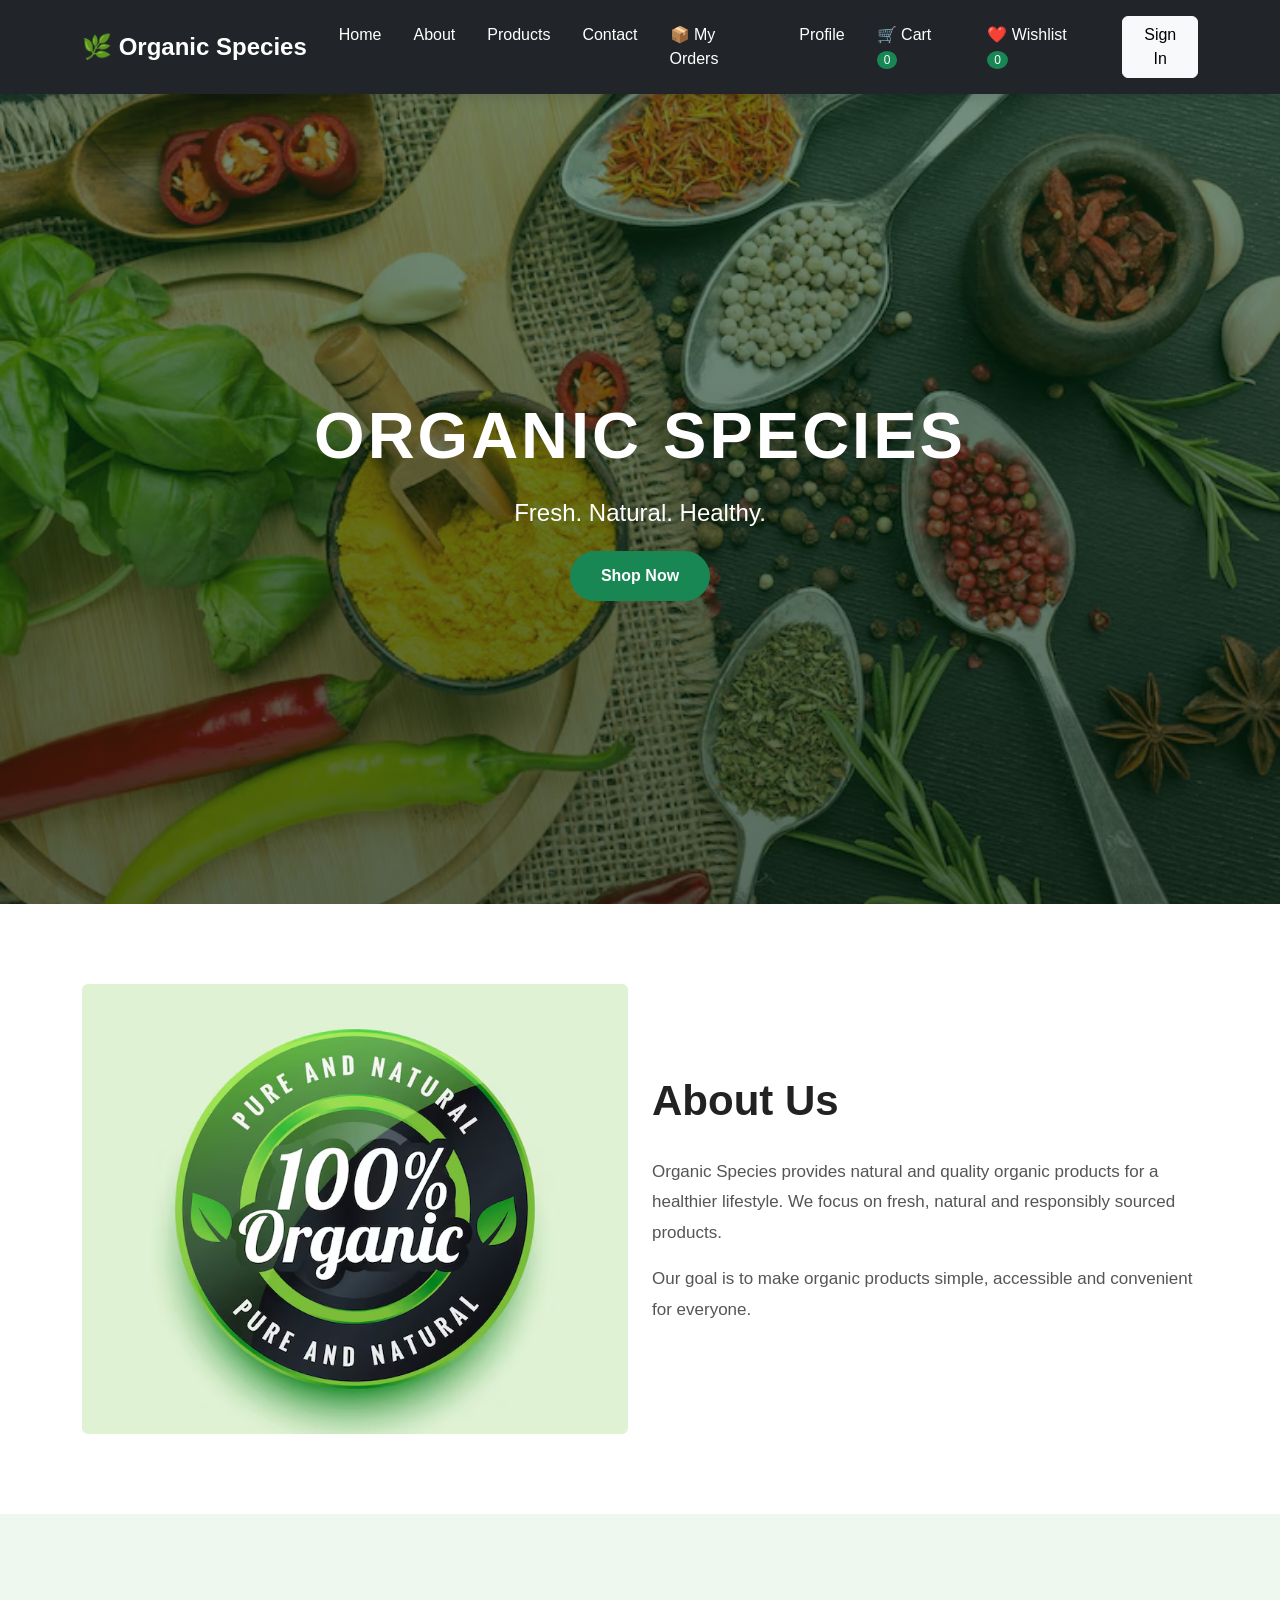
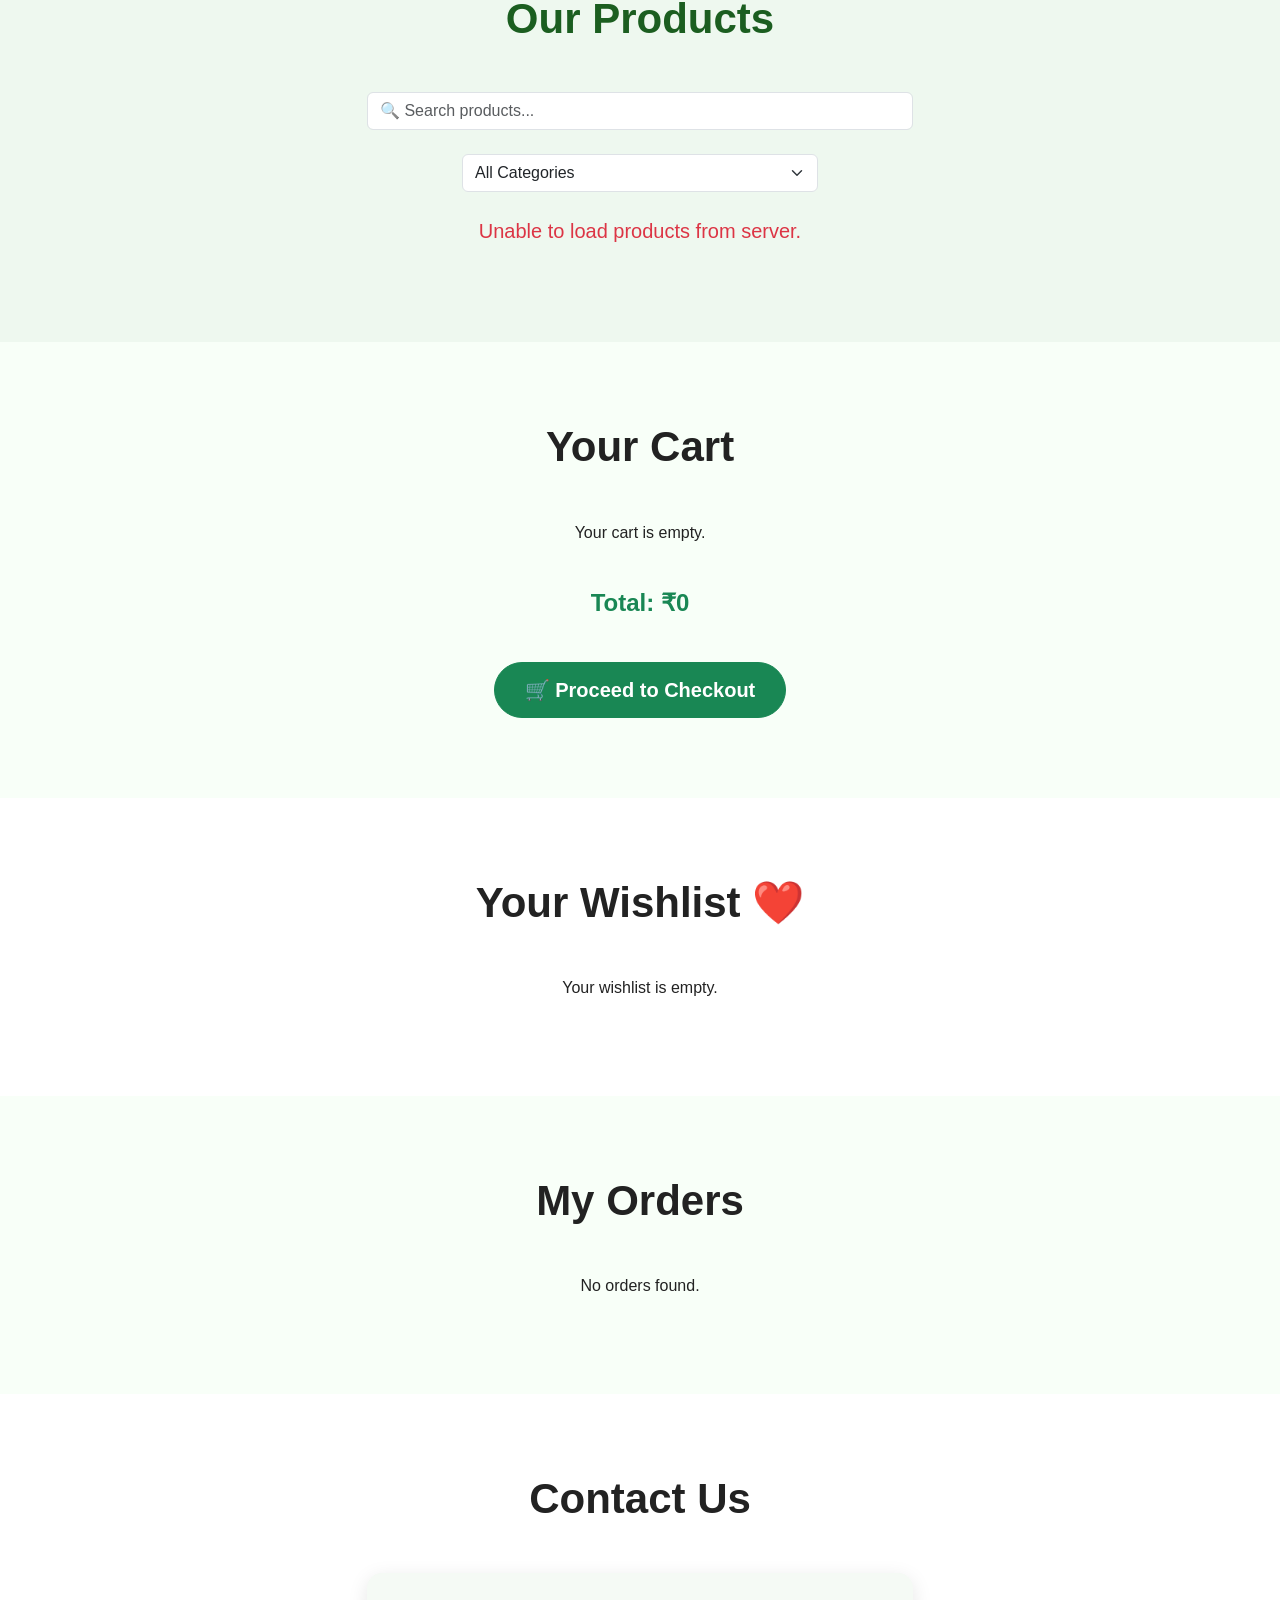
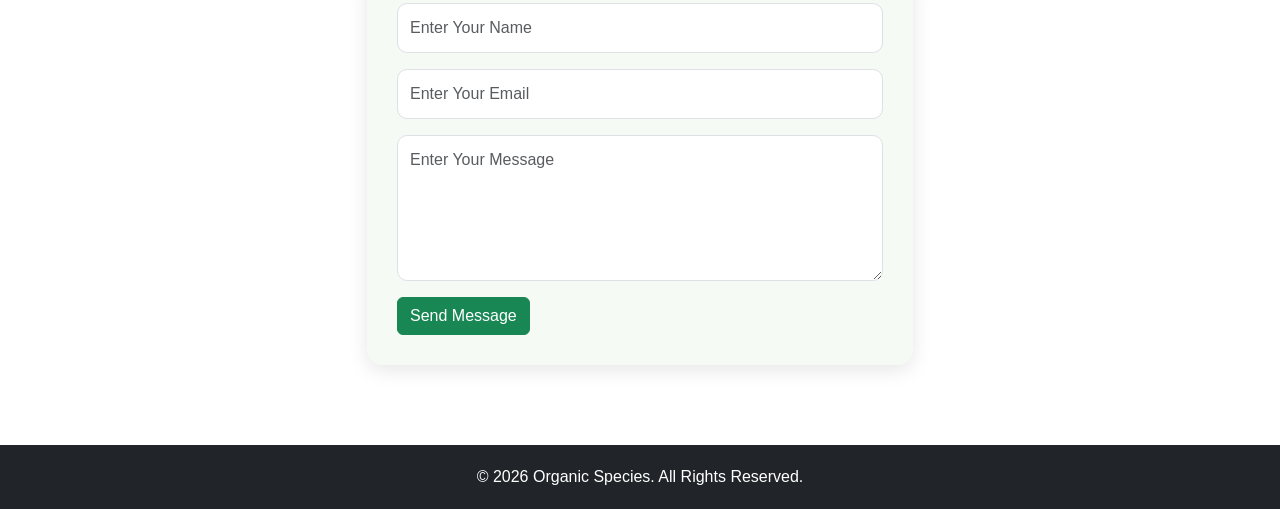
<file: frontend/index.html>
<!DOCTYPE html>
<html lang="en">

<head>

    <meta charset="UTF-8">

    <meta name="viewport" content="width=device-width, initial-scale=1.0">

    <title>Organic Species | Organic Products</title>


    <!-- Bootstrap -->

    <link
        href="https://cdn.jsdelivr.net/npm/bootstrap@5.3.3/dist/css/bootstrap.min.css"
        rel="stylesheet"
    >


    <!-- Custom CSS -->

    <link
        rel="stylesheet"
        href="css/style.css"
    >

</head>


<body>


    <!-- ============================= -->
    <!-- NAVBAR -->
    <!-- ============================= -->

    <nav class="navbar navbar-expand-lg navbar-dark bg-dark">

        <div class="container">


            <a
                class="navbar-brand"
                href="#home"
            >
                🌿 Organic Species
            </a>


            <button
                class="navbar-toggler"
                type="button"
                data-bs-toggle="collapse"
                data-bs-target="#navbarMenu"
            >

                <span class="navbar-toggler-icon"></span>

            </button>


            <div
                class="collapse navbar-collapse"
                id="navbarMenu"
            >


                <ul class="navbar-nav ms-auto">


                    <li class="nav-item">

                        <a
                            class="nav-link"
                            href="#home"
                        >
                            Home
                        </a>

                    </li>


                    <li class="nav-item">

                        <a
                            class="nav-link"
                            href="#about"
                        >
                            About
                        </a>

                    </li>


                    <li class="nav-item">

                        <a
                            class="nav-link"
                            href="#products"
                        >
                            Products
                        </a>

                    </li>


                    <li class="nav-item">

                        <a
                            class="nav-link"
                            href="#contact"
                        >
                            Contact
                        </a>
<li class="nav-item">
    <a class="nav-link" href="#orders">
        📦 My Orders
    </a>
</li>
                    </li>
                    <a  class="nav-link" href="profile.html">Profile</a>


                    <li class="nav-item">

                        <a
                            class="nav-link"
                            href="#cart"
                        >
                            🛒 Cart
                            <span id="cart-count">0</span>
                        </a>

                    </li>


                    <li class="nav-item">

                        <a
                            class="nav-link"
                            href="#wishlist"
                        >
                            ❤️ Wishlist
                            <span id="wishlist-count">0</span>
                        </a>

                    </li>

                </ul>


                <!-- LOGIN BUTTON -->

                <a
                    href="login.html"
                    class="btn btn-light ms-lg-3"
                    id="login-btn"
                >
                    Sign In
                </a>


                <!-- LOGGED IN USER -->

                <span
                    id="user-name"
                    class="text-white fw-bold ms-lg-3"
                    style="display: none;"
                >
                </span>


                <!-- LOGOUT BUTTON -->

                <button
                    id="logout-btn"
                    class="btn btn-danger ms-lg-2"
                    style="display: none;"
                >
                    Logout
                </button>


            </div>

        </div>

    </nav>



    <!-- ============================= -->
    <!-- HOME SECTION -->
    <!-- ============================= -->

    <section id="home">

        <div class="container text-center">

            <h1>
                ORGANIC SPECIES
            </h1>

            <p>
                Fresh. Natural. Healthy.
            </p>

            <a
                href="#products"
                class="btn btn-success"
            >
                Shop Now
            </a>

        </div>

    </section>



    <!-- ============================= -->
    <!-- ABOUT SECTION -->
    <!-- ============================= -->

    <section id="about">

        <div class="container">

            <div class="row align-items-center">


                <div class="col-lg-6">

                    <img
                        src="images/img2.avif"
                        alt="Organic Products"
                        class="img-fluid rounded"
                    >

                </div>


                <div class="col-lg-6">

                    <h2>
                        About Us
                    </h2>

                    <p>
                        Organic Species provides natural and quality
                        organic products for a healthier lifestyle.
                        We focus on fresh, natural and responsibly
                        sourced products.
                    </p>

                    <p>
                        Our goal is to make organic products simple,
                        accessible and convenient for everyone.
                    </p>

                </div>

            </div>

        </div>

    </section>



    <!-- ============================= -->
    <!-- PRODUCTS SECTION -->
    <!-- ============================= -->

    <section id="products">

        <div class="container">

            <h2 class="text-center mb-5">
                Our Products
            </h2>


            <!-- SEARCH -->

            <div class="row justify-content-center mb-4">

                <div class="col-md-6">

                    <input
                        type="text"
                        id="search-input"
                        class="form-control"
                        placeholder="🔍 Search products..."
                    >

                </div>

            </div>


            <!-- CATEGORY -->

            <div class="row justify-content-center mb-4">

                <div class="col-md-4">

                    <select
                        id="category-filter"
                        class="form-select"
                    >

                        <option value="all">
                            All Categories
                        </option>

                        <option value="spices">
                            Spices
                        </option>

                        <option value="vegetables">
                            Vegetables
                        </option>

                        <option value="herbs">
                            Herbs
                        </option>

                    </select>

                </div>

            </div>


            <!-- PRODUCT LIST -->

            <div
                id="product-list"
                class="row g-4"
            >

                <!-- Products will come here -->

            </div>

        </div>

    </section>



    <!-- ============================= -->
    <!-- CART SECTION -->
    <!-- ============================= -->

    <section id="cart">

        <div class="container">

            <h2 class="text-center mb-5">
                Your Cart
            </h2>


            <div
                id="cart-items"
                class="text-center"
            >

                <p>
                    Your cart is empty.
                </p>

            </div>


            <div
                id="cart-total"
                class="text-center mt-4"
            >

                <h4>
                    Total: ₹0
                </h4>

            </div>


            <div class="text-center mt-3">

                <button
                    id="checkout-btn"
                    class="btn btn-success btn-lg"
                    onclick="checkout()"
                >
                    🛒 Proceed to Checkout
                </button>

            </div>

        </div>

    </section>



    <!-- ============================= -->
    <!-- WISHLIST SECTION -->
    <!-- ============================= -->

    <section id="wishlist">

        <div class="container">

            <h2 class="text-center mb-5">
                Your Wishlist ❤️
            </h2>


            <div
                id="wishlist-items"
                class="text-center"
            >

                <p>
                    Your wishlist is empty.
                </p>

            </div>

        </div>

    </section>
<!-- order section -->
<section id="orders">

    <div class="container">

        <h2 class="text-center mb-5">
            My Orders
        </h2>

        <div
            id="orders-list"
            class="text-center"
        >

            <p>
                No orders found.
            </p>

        </div>

    </div>

</section>

    <!-- ============================= -->
    <!-- CONTACT SECTION -->
    <!-- ============================= -->

    <section id="contact">

        <div class="container">

            <h2 class="text-center mb-5">
                Contact Us
            </h2>


            <div class="row justify-content-center">

                <div class="col-lg-6">

                    <form id="contact-form">


                        <input
                            type="text"
                            id="name"
                            class="form-control mb-3"
                            placeholder="Enter Your Name"
                        >


                        <input
                            type="email"
                            id="email"
                            class="form-control mb-3"
                            placeholder="Enter Your Email"
                        >


                        <textarea
                            id="message"
                            class="form-control mb-3"
                            rows="5"
                            placeholder="Enter Your Message"
                        ></textarea>


                        <button
                            type="submit"
                            class="btn btn-success"
                        >
                            Send Message
                        </button>


                    </form>

                </div>

            </div>

        </div>

    </section>



    <!-- ============================= -->
    <!-- FOOTER -->
    <!-- ============================= -->

    <footer>

        <p>
            © 2026 Organic Species. All Rights Reserved.
        </p>

    </footer>



    <!-- Bootstrap JavaScript -->

    <script
        src="https://cdn.jsdelivr.net/npm/bootstrap@5.3.3/dist/js/bootstrap.bundle.min.js"
    ></script>


    <!-- Custom JavaScript -->

    <script src="js/script.js"></script>


    <!-- Login/User JavaScript -->

    <script>

        // Get logged-in username

        const loggedInUser =
            localStorage.getItem("loggedInUser");


        const loginBtn =
            document.getElementById("login-btn");


        const userName =
            document.getElementById("user-name");


        const logoutBtn =
            document.getElementById("logout-btn");


        // Check login status

        if (loggedInUser) {

            loginBtn.style.display = "none";

            userName.style.display = "inline";

            logoutBtn.style.display = "inline-block";


            userName.textContent =
                "Welcome, " + loggedInUser;

        }


        // Logout

        logoutBtn.addEventListener(
            "click",
            function () {

                localStorage.removeItem(
                    "loggedInUser"
                );

                alert("Logged out successfully!");

                window.location.href =
                    "index.html";

            }
        );

    </script>


</body>

</html>
</file>
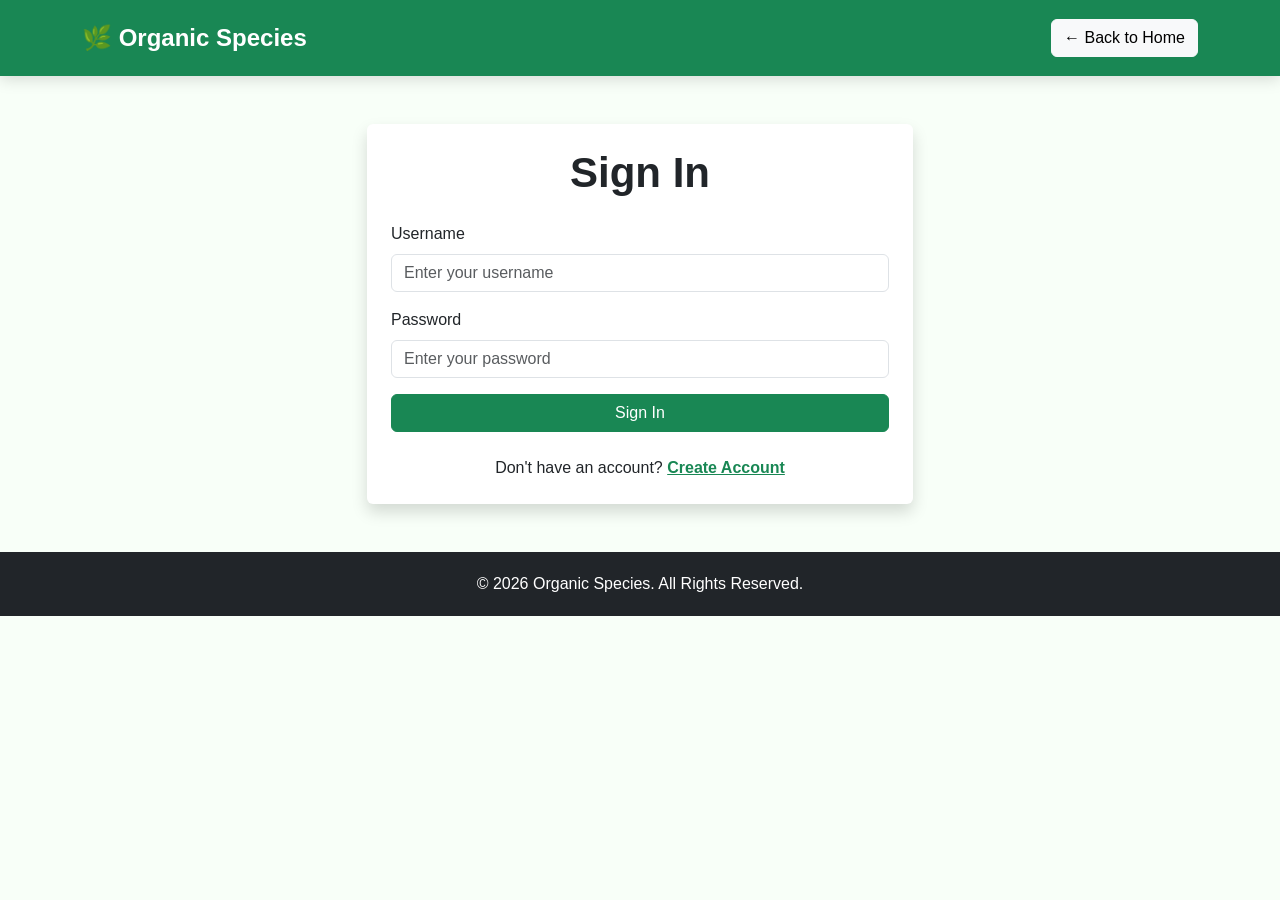
<file: frontend/login.html>
<!DOCTYPE html>
<html lang="en">

<head>

    <meta charset="UTF-8">

    <meta name="viewport" content="width=device-width, initial-scale=1.0">

    <title>Login | Organic Species</title>


    <!-- Bootstrap -->

    <link
        href="https://cdn.jsdelivr.net/npm/bootstrap@5.3.3/dist/css/bootstrap.min.css"
        rel="stylesheet"
    >


    <!-- Main CSS -->

    <link
        rel="stylesheet"
        href="css/style.css"
    >

</head>


<body>


    <!-- NAVBAR -->

    <nav class="navbar navbar-dark bg-success">

        <div class="container">

            <a
                class="navbar-brand"
                href="index.html"
            >
                🌿 Organic Species
            </a>


            <a
                href="index.html"
                class="btn btn-light"
            >
                ← Back to Home
            </a>

        </div>

    </nav>



    <!-- LOGIN SECTION -->

    <section class="py-5">

        <div class="container">

            <div class="row justify-content-center">

                <div class="col-md-6">

                    <div class="card shadow border-0">

                        <div class="card-body p-4">


                            <h2 class="text-center mb-4">
                                Sign In
                            </h2>


                            <form id="login-form">


                                <!-- Username -->

                                <div class="mb-3">

                                    <label
                                        for="login-username"
                                        class="form-label"
                                    >
                                        Username
                                    </label>

                                    <input
                                        type="text"
                                        id="login-username"
                                        class="form-control"
                                        placeholder="Enter your username"
                                        required
                                    >

                                </div>



                                <!-- Password -->

                                <div class="mb-3">

                                    <label
                                        for="login-password"
                                        class="form-label"
                                    >
                                        Password
                                    </label>

                                    <input
                                        type="password"
                                        id="login-password"
                                        class="form-control"
                                        placeholder="Enter your password"
                                        required
                                    >

                                </div>



                                <!-- Login Button -->

                                <button
                                    type="submit"
                                    class="btn btn-success w-100"
                                >
                                    Sign In
                                </button>


                            </form>



                            <p class="text-center mt-4 mb-0">

                                Don't have an account?

                                <a
                                    href="register.html"
                                    class="text-success fw-bold"
                                >
                                    Create Account
                                </a>

                            </p>


                        </div>

                    </div>

                </div>

            </div>

        </div>

    </section>



    <!-- FOOTER -->

    <footer>

        <p>
            © 2026 Organic Species. All Rights Reserved.
        </p>

    </footer>



    <!-- Login JavaScript -->

    <script src="js/login.js"></script>


</body>

</html>
</file>
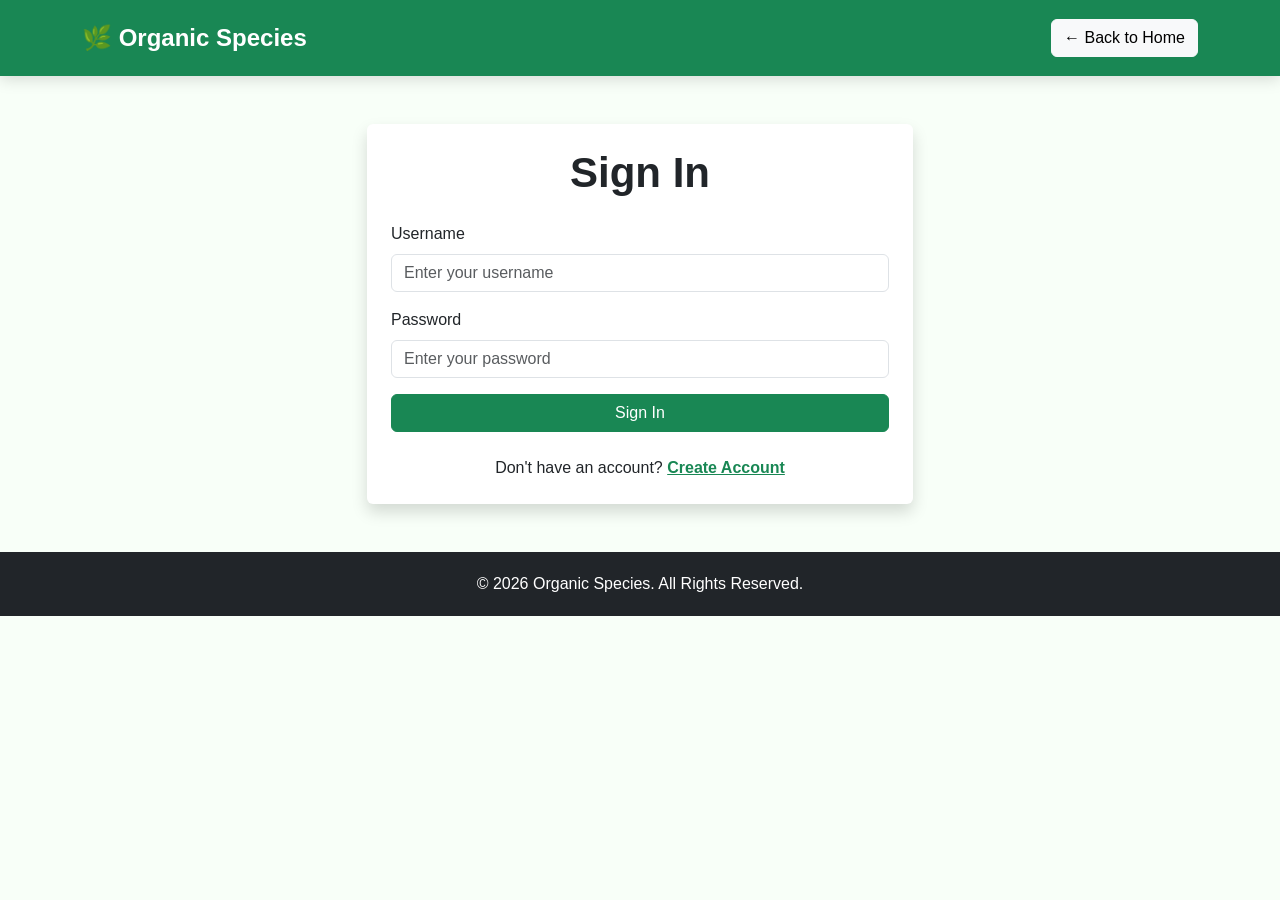
<file: frontend/profile.html>
<!DOCTYPE html>
<html lang="en">

<head>

    <meta charset="UTF-8">

    <meta
        name="viewport"
        content="width=device-width, initial-scale=1.0"
    >

    <title>My Profile | Organic Species</title>

    <link
        href="https://cdn.jsdelivr.net/npm/bootstrap@5.3.3/dist/css/bootstrap.min.css"
        rel="stylesheet"
    >

    <link
        rel="stylesheet"
        href="css/style.css"
    >

</head>

<body>

<!-- ============================= -->
<!-- NAVBAR -->
<!-- ============================= -->

<nav class="navbar navbar-dark bg-success">

    <div class="container">

        <a
            class="navbar-brand"
            href="index.html"
        >
            🌿 Organic Species
        </a>

        <a
            href="index.html"
            class="btn btn-light"
        >
            ← Back to Home
        </a>

    </div>

</nav>


<!-- ============================= -->
<!-- PROFILE -->
<!-- ============================= -->

<section class="py-5">

    <div class="container">

        <div class="row justify-content-center">

            <div class="col-md-7 col-lg-6">

                <div class="card shadow border-0">

                    <div class="card-body p-4">

                        <h2 class="text-center mb-4">
                            👤 My Profile
                        </h2>


                        <!-- Username -->

                        <div class="mb-3">

                            <label class="form-label fw-bold">
                                Username
                            </label>

                            <input
                                type="text"
                                id="profile-username"
                                class="form-control"
                                readonly
                            >

                        </div>


                        <!-- Email -->

                        <div class="mb-3">

                            <label class="form-label fw-bold">
                                Email
                            </label>

                            <input
                                type="email"
                                id="profile-email"
                                class="form-control"
                                readonly
                            >

                        </div>


                        <!-- Phone -->

                        <div class="mb-3">

                            <label class="form-label fw-bold">
                                Phone
                            </label>

                            <input
                                type="text"
                                id="profile-phone"
                                class="form-control"
                                placeholder="Enter your phone number"
                            >

                        </div>


                        <!-- Address -->

                        <div class="mb-3">

                            <label class="form-label fw-bold">
                                Address
                            </label>

                            <textarea
                                id="profile-address"
                                class="form-control"
                                rows="3"
                                placeholder="Enter your address"
                            ></textarea>

                        </div>


                        <!-- Save Button -->

                        <div class="text-center mt-4">

                            <button
                                type="button"
                                class="btn btn-success"
                                onclick="updateProfile()"
                            >
                                💾 Save Changes
                            </button>

                        </div>


                        <!-- Profile Message -->

                        <div
                            id="profile-message"
                            class="text-center mt-3"
                        ></div>


                    </div>

                </div>

            </div>

        </div>

    </div>

</section>


<!-- ============================= -->
<!-- FOOTER -->
<!-- ============================= -->

<footer>

    <p>
        © 2026 Organic Species. All Rights Reserved.
    </p>

</footer>


<script src="js/profile.js"></script>

</body>

</html>
</file>
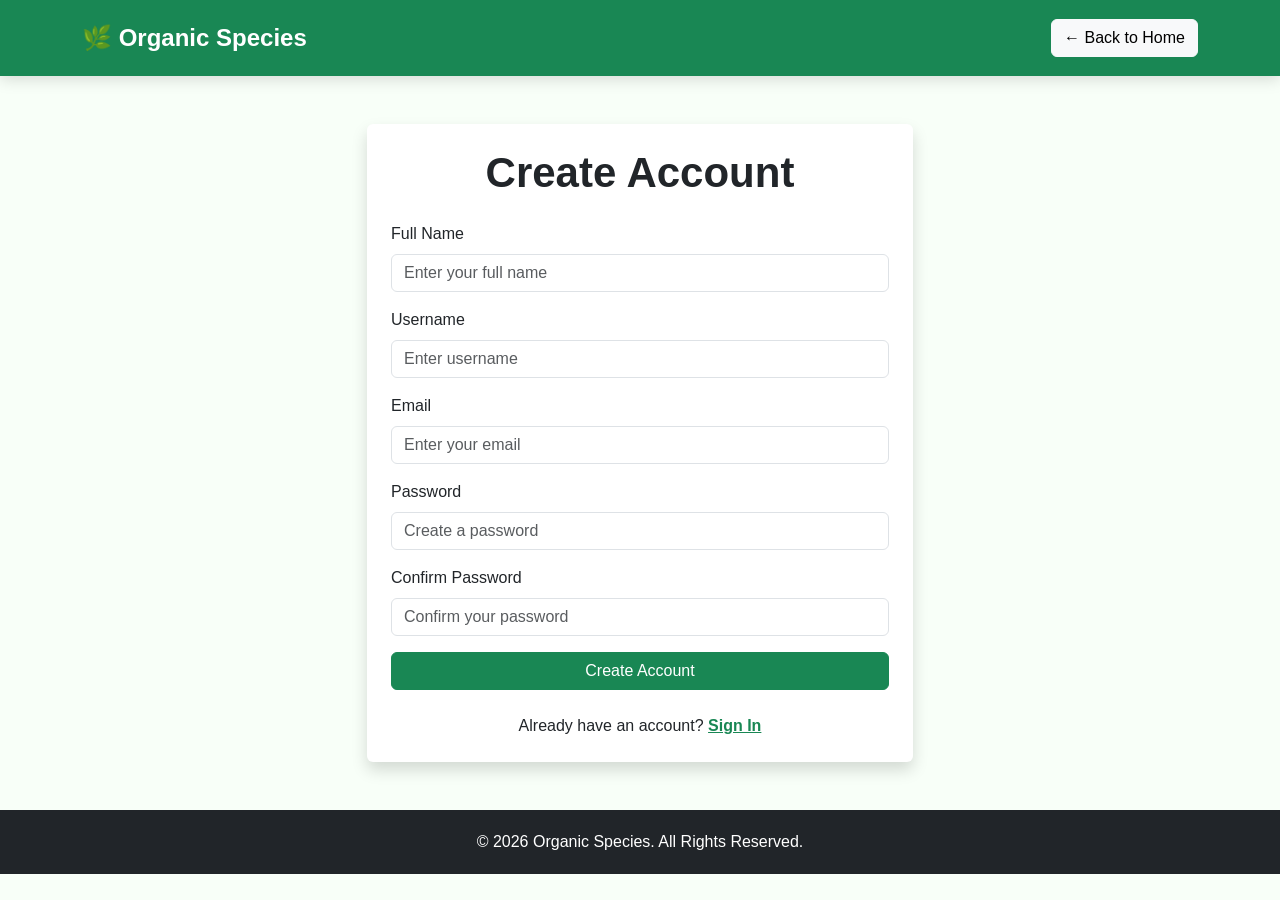
<file: frontend/register.html>
<!DOCTYPE html>
<html lang="en">

<head>

    <meta charset="UTF-8">

    <meta name="viewport" content="width=device-width, initial-scale=1.0">

    <title>Create Account | Organic Species</title>


    <!-- Bootstrap -->

    <link
        href="https://cdn.jsdelivr.net/npm/bootstrap@5.3.3/dist/css/bootstrap.min.css"
        rel="stylesheet"
    >


    <!-- Main CSS -->

    <link
        rel="stylesheet"
        href="css/style.css"
    >

</head>


<body>


    <!-- NAVBAR -->

    <nav class="navbar navbar-dark bg-success">

        <div class="container">

            <a
                class="navbar-brand"
                href="index.html"
            >
                🌿 Organic Species
            </a>


            <a
                href="index.html"
                class="btn btn-light"
            >
                ← Back to Home
            </a>

        </div>

    </nav>



    <!-- REGISTER SECTION -->

    <section class="py-5">

        <div class="container">

            <div class="row justify-content-center">

                <div class="col-md-6">

                    <div class="card shadow border-0">

                        <div class="card-body p-4">


                            <h2 class="text-center mb-4">
                                Create Account
                            </h2>



                            <form id="register-form">


                                <!-- Full Name -->

                                <div class="mb-3">

                                    <label
                                        for="register-name"
                                        class="form-label"
                                    >
                                        Full Name
                                    </label>

                                    <input
                                        type="text"
                                        id="register-name"
                                        class="form-control"
                                        placeholder="Enter your full name"
                                        required
                                    >

                                </div>



                                <!-- Username -->

                                <div class="mb-3">

                                    <label
                                        for="register-username"
                                        class="form-label"
                                    >
                                        Username
                                    </label>

                                    <input
                                        type="text"
                                        id="register-username"
                                        class="form-control"
                                        placeholder="Enter username"
                                        required
                                    >

                                </div>



                                <!-- Email -->

                                <div class="mb-3">

                                    <label
                                        for="register-email"
                                        class="form-label"
                                    >
                                        Email
                                    </label>

                                    <input
                                        type="email"
                                        id="register-email"
                                        class="form-control"
                                        placeholder="Enter your email"
                                        required
                                    >

                                </div>



                                <!-- Password -->

                                <div class="mb-3">

                                    <label
                                        for="register-password"
                                        class="form-label"
                                    >
                                        Password
                                    </label>

                                    <input
                                        type="password"
                                        id="register-password"
                                        class="form-control"
                                        placeholder="Create a password"
                                        required
                                    >

                                </div>



                                <!-- Confirm Password -->

                                <div class="mb-3">

                                    <label
                                        for="confirm-password"
                                        class="form-label"
                                    >
                                        Confirm Password
                                    </label>

                                    <input
                                        type="password"
                                        id="confirm-password"
                                        class="form-control"
                                        placeholder="Confirm your password"
                                        required
                                    >

                                </div>



                                <!-- Register Button -->

                                <button
                                    type="submit"
                                    class="btn btn-success w-100"
                                >
                                    Create Account
                                </button>


                            </form>



                            <p class="text-center mt-4 mb-0">

                                Already have an account?

                                <a
                                    href="login.html"
                                    class="text-success fw-bold"
                                >
                                    Sign In
                                </a>

                            </p>


                        </div>

                    </div>

                </div>

            </div>

        </div>

    </section>



    <!-- FOOTER -->

    <footer>

        <p>
            © 2026 Organic Species. All Rights Reserved.
        </p>

    </footer>

    <script src="js/register.js"></script>
</body>

</html>
</file>
<file: frontend/css/style.css>
/* ================================
   GLOBAL STYLES
================================ */

* {
    margin: 0;
    padding: 0;
    box-sizing: border-box;
}

html {
    scroll-behavior: smooth;
}

body {
    font-family: "Segoe UI", Arial, sans-serif;
    background: #f8fff8;
    color: #222;
}


/* ================================
   NAVBAR
================================ */

.navbar {
    position: sticky;
    top: 0;
    z-index: 1000;
    padding: 15px 0;
    box-shadow: 0 3px 15px rgba(0, 0, 0, 0.15);
}

.navbar-brand {
    font-size: 24px;
    font-weight: 700;
}

.navbar-nav .nav-link {
    color: white !important;
    margin: 0 8px;
    transition: 0.3s;
}

.navbar-nav .nav-link:hover {
    color: #7cff9b !important;
}


/* ================================
   HOME
================================ */

#home {
    min-height: 90vh;

    display: flex;
    align-items: center;
    justify-content: center;

    background:
        linear-gradient(
            rgba(0, 50, 20, 0.55),
            rgba(0, 30, 10, 0.65)
        ),
        url("../images/img11.avif");

    background-size: cover;
    background-position: center;
}

#home h1 {
    font-size: 65px;
    font-weight: 800;
    color: white;
    letter-spacing: 3px;
}

#home p {
    font-size: 24px;
    color: white;
    margin: 20px 0;
}

#home .btn {
    padding: 12px 30px;
    border-radius: 30px;
    font-weight: 600;
}


/* ================================
   COMMON SECTION
================================ */

section {
    padding: 80px 0;
}

section h2 {
    font-size: 42px;
    font-weight: 700;
    margin-bottom: 30px;
}


/* ================================
   ABOUT
================================ */

#about {
    background: white;
}

#about img {
    max-height: 450px;
    width: 100%;
    object-fit: cover;
}

#about p {
    font-size: 17px;
    line-height: 1.8;
    color: #555;
}


/* ================================
   PRODUCTS
================================ */

#products {
    background: #eef8ef;
}

#products h2 {
    color: #1b5e20;
}

.product-card {
    height: 100%;
    background: white;
    border-radius: 15px;
    overflow: hidden;

    box-shadow: 0 5px 20px rgba(0, 0, 0, 0.12);

    transition: 0.3s;
}

.product-card:hover {
    transform: translateY(-8px);
    box-shadow: 0 12px 30px rgba(0, 0, 0, 0.18);
}

.product-card img {
    width: 100%;
    height: 220px;
    object-fit: cover;
}

.product-card .card-body {
    padding: 20px;
}

.product-card h5 {
    font-weight: 700;
    margin-bottom: 10px;
}

.product-price {
    font-size: 20px;
    font-weight: 700;
    color: #198754;
    margin-bottom: 15px;
}

.product-card .btn {
    border-radius: 20px;
}


/* ================================
   CART / WISHLIST COUNT
================================ */

#cart-count,
#wishlist-count {
    background: #198754;
    color: white;

    padding: 2px 7px;
    border-radius: 50%;

    font-size: 12px;
}


/* ================================
   CONTACT
================================ */

#contact {
    background: white;
}

#contact form {
    padding: 30px;

    background: #f5faf5;

    border-radius: 15px;

    box-shadow: 0 5px 20px rgba(0, 0, 0, 0.1);
}

#contact input,
#contact textarea {
    border-radius: 10px;
    padding: 12px;
}

#contact input:focus,
#contact textarea:focus {
    border-color: #198754;
    box-shadow: 0 0 0 0.2rem rgba(25, 135, 84, 0.15);
}


/* ================================
   FOOTER
================================ */

footer {
    background: #212529;
    color: white;

    text-align: center;

    padding: 20px;
}

footer p {
    margin: 0;
}


/* ================================
   MOBILE RESPONSIVE
================================ */

@media (max-width: 768px) {

    #home h1 {
        font-size: 42px;
    }

    #home p {
        font-size: 18px;
    }

    section {
        padding: 60px 15px;
    }

    section h2 {
        font-size: 32px;
    }

    .navbar-nav {
        text-align: center;
        padding-top: 15px;
    }

}
/* ================================
   CART
================================ */

#cart {
    background: #f8fff8;
}

#cart-items .card {
    border: none;
    border-radius: 15px;
    box-shadow: 0 4px 15px rgba(0, 0, 0, 0.08);
}

#cart-items .card-body {
    padding: 20px;
}

#cart-items h5 {
    margin-bottom: 5px;
    font-weight: 700;
}

#cart-total {
    padding: 20px;
}

#cart-total h4 {
    color: #198754;
    font-weight: 700;
}

#checkout-btn {
    border-radius: 30px;
    padding: 12px 30px;
    font-weight: 600;
}
/* ================================
   WISHLIST
================================ */

#wishlist {
    background: #fff;
}

#wishlist-items .card {
    border: none;
    border-radius: 15px;
    box-shadow: 0 4px 15px rgba(0, 0, 0, 0.08);
}

#wishlist-items .card-body {
    padding: 20px;
}

#wishlist-items h5 {
    margin-bottom: 5px;
    font-weight: 700;
}

#wishlist-items .btn {
    border-radius: 20px;
}
</file>
